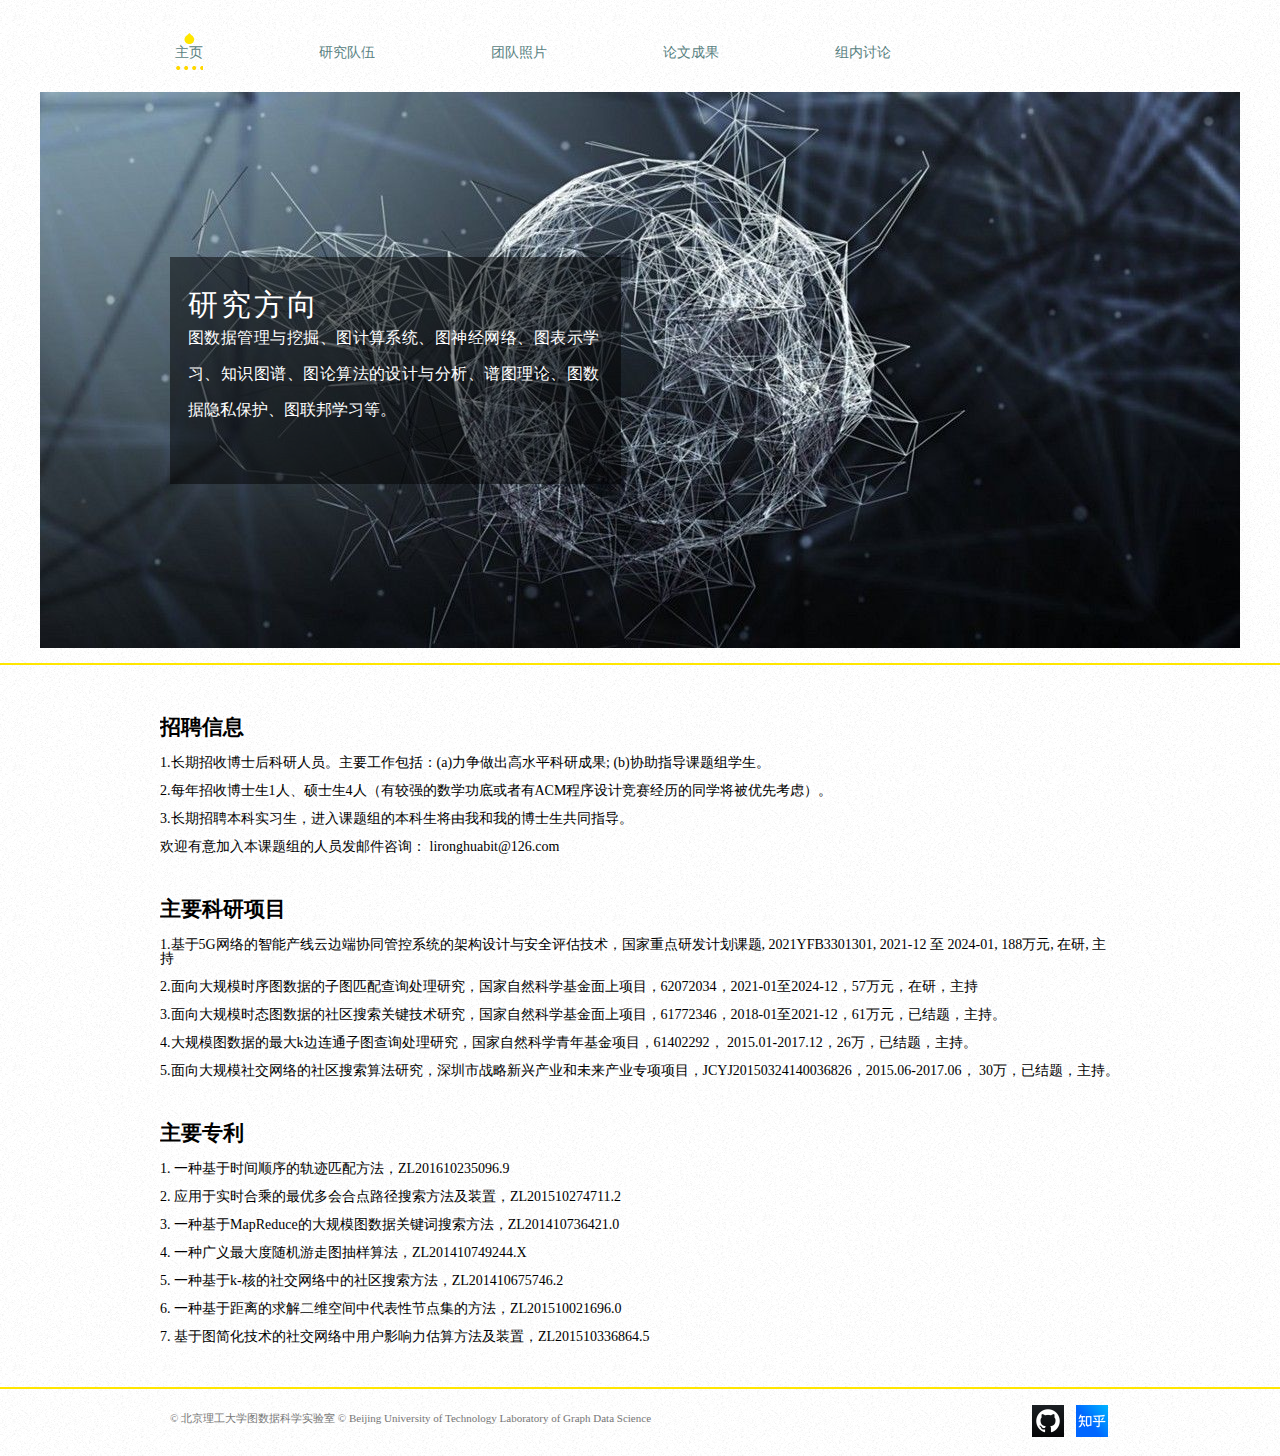
<file: index.html>
<!DOCTYPE HTML>
<html>
<head>
	<meta charset="UTF-8">
	<title>北京理工大学图数据科学实验室</title>
	<link rel="stylesheet" href="css/style.css" type="text/css">
</head>
<body>
	<div id="header">

		<ul>
			<li class="selected">
				<a href="index.html">主页</a>
			</li>
			<li>
				<a href="about.html">研究队伍</a>
			</li>
			<li>
				<a href="photo.html">团队照片</a>
			</li>
			<li>
				<a href="papers.html">论文成果</a>
			</li>
			<li>
				<a href="talk.html">组内讨论</a>
			</li>
		</ul>
	</div>
	<div id="section">
		<div>
			<div>
				<h1>研究方向</h1>
				<p>
					图数据管理与挖掘、图计算系统、图神经网络、图表示学习、知识图谱、图论算法的设计与分析、谱图理论、图数据隐私保护、图联邦学习等。
				</p>
			</div>
		</div>
	</div>
	<div id="featured">
		<div>
			<div>
				<h2>招聘信息</h2>
				<p>
					1.长期招收博士后科研人员。主要工作包括：(a)力争做出高水平科研成果; (b)协助指导课题组学生。   
				</p>
				<p>
					2.每年招收博士生1人、硕士生4人（有较强的数学功底或者有ACM程序设计竞赛经历的同学将被优先考虑）。
				</p>
				<p>
					3.长期招聘本科实习生，进入课题组的本科生将由我和我的博士生共同指导。
				</p>
				<p>
					欢迎有意加入本课题组的人员发邮件咨询： lironghuabit@126.com
				</p>
				<p>
					&nbsp;
				</p>
				<h2>主要科研项目</h2>
				<p>
					1.基于5G网络的智能产线云边端协同管控系统的架构设计与安全评估技术，国家重点研发计划课题, 2021YFB3301301, 2021-12 至 2024-01, 188万元, 在研, 主持   
				</p>
				<p>
					2.面向大规模时序图数据的子图匹配查询处理研究，国家自然科学基金面上项目，62072034，2021-01至2024-12，57万元，在研，主持
				</p>
				<p>
					3.面向大规模时态图数据的社区搜索关键技术研究，国家自然科学基金面上项目，61772346，2018-01至2021-12，61万元，已结题，主持。
				</p>
				<p>
					4.大规模图数据的最大k边连通子图查询处理研究，国家自然科学青年基金项目，61402292， 2015.01-2017.12，26万，已结题，主持。
				</p>
				<p>
					5.面向大规模社交网络的社区搜索算法研究，深圳市战略新兴产业和未来产业专项项目，JCYJ20150324140036826，2015.06-2017.06， 30万，已结题，主持。
				</p>

				<p>
					&nbsp;
				</p>
				<h2>主要专利</h2>
				<p>
					1.    一种基于时间顺序的轨迹匹配方法，ZL201610235096.9
				</p>
				<p>
					2.    应用于实时合乘的最优多会合点路径搜索方法及装置，ZL201510274711.2
				</p>
				<p>
					3.    一种基于MapReduce的大规模图数据关键词搜索方法，ZL201410736421.0
				</p>
				<p>
					4.    一种广义最大度随机游走图抽样算法，ZL201410749244.X
				</p>
				<p>
					5.    一种基于k-核的社交网络中的社区搜索方法，ZL201410675746.2
				</p>
				<p>
					6.    一种基于距离的求解二维空间中代表性节点集的方法，ZL201510021696.0
				</p>
				<p>
					7.    基于图简化技术的社交网络中用户影响力估算方法及装置，ZL201510336864.5
				</p>
			</div>
		</div>
	</div>
	<div id="footer">
		<div>
			<p>
				<span>&copy; 北京理工大学图数据科学实验室 &copy; Beijing University of Technology Laboratory of Graph Data Science<a target="_blank" href="index.html"></a>
			</p>
			<ul>
				<li id="github">
					<a href="https://github.com/Bit-GraphML"><img src="images/github.png" alt=""></a>
				</li>
				<li id="zhihu">
					<a href="https://www.zhihu.com/"><img src="images/zhihu.png" alt=""></a>
				</li>
			</ul>
		</div>
	</div>
</body>
</html>
</file>
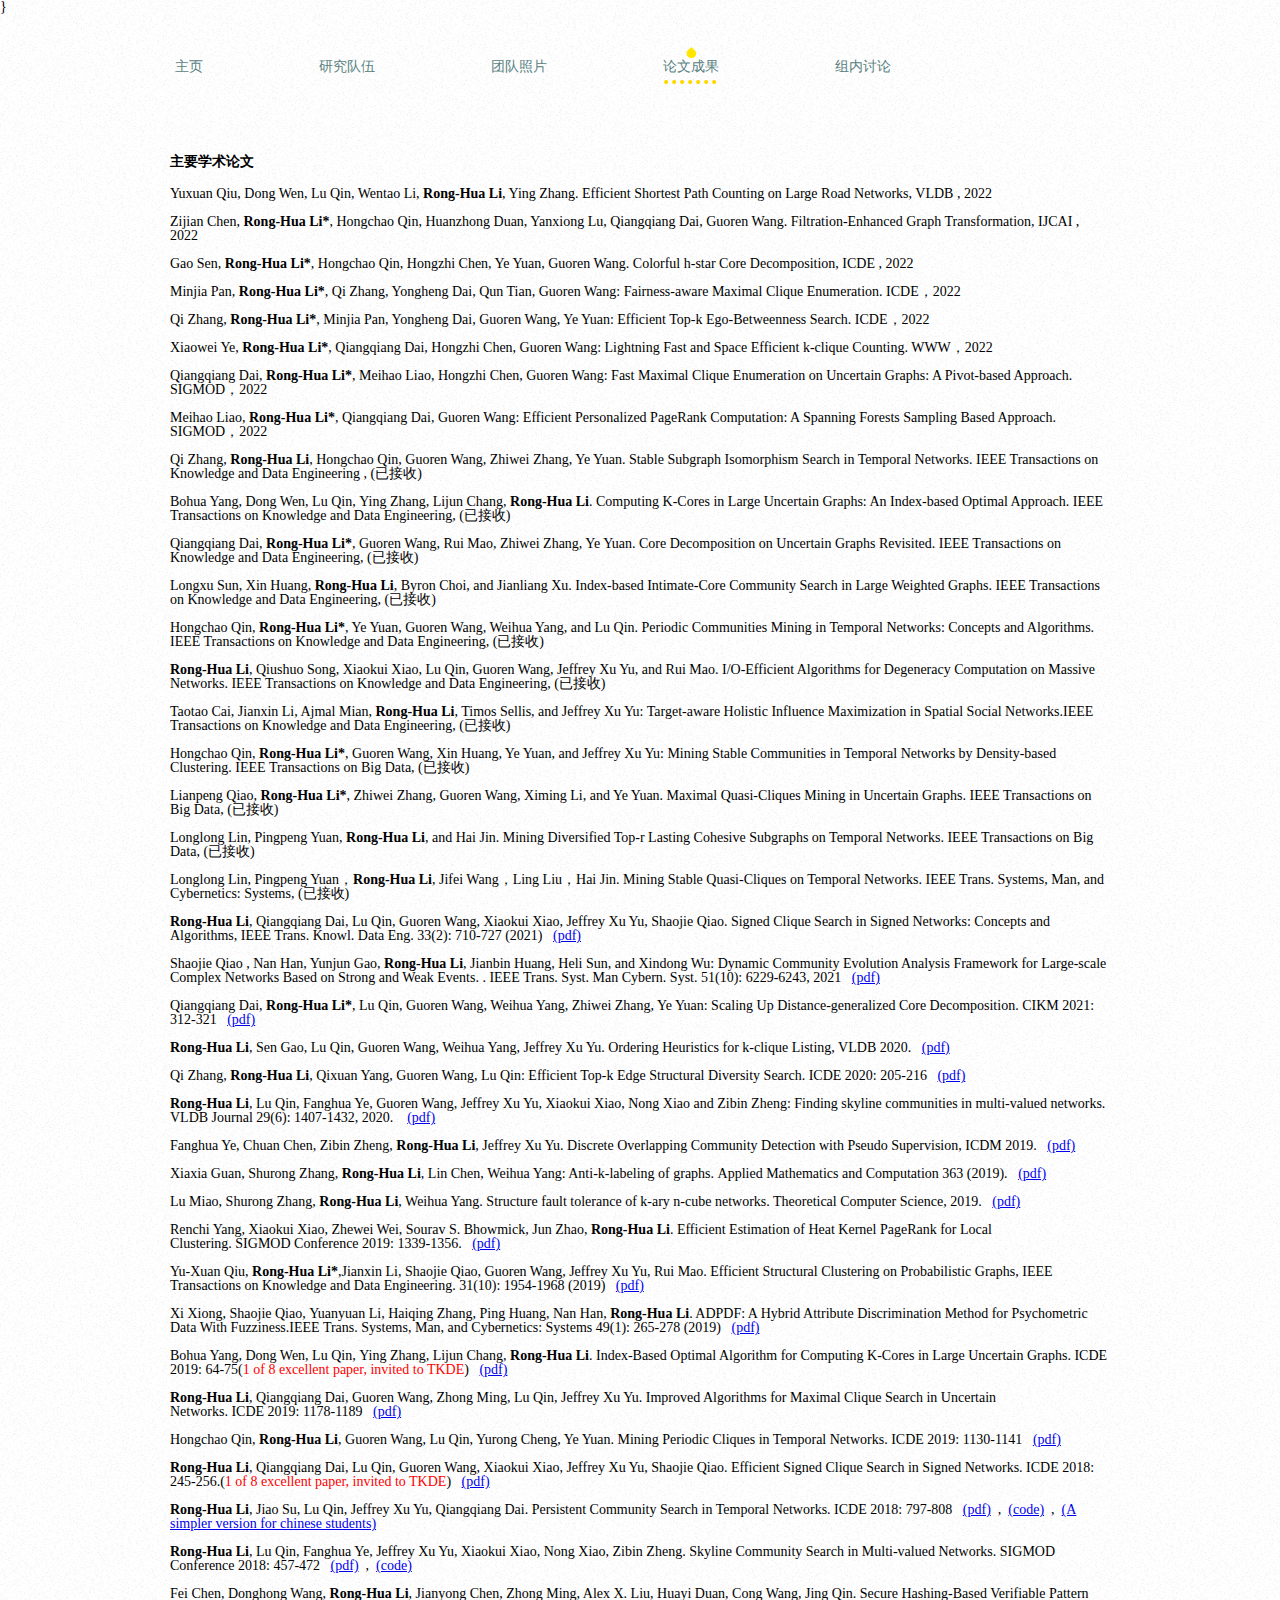
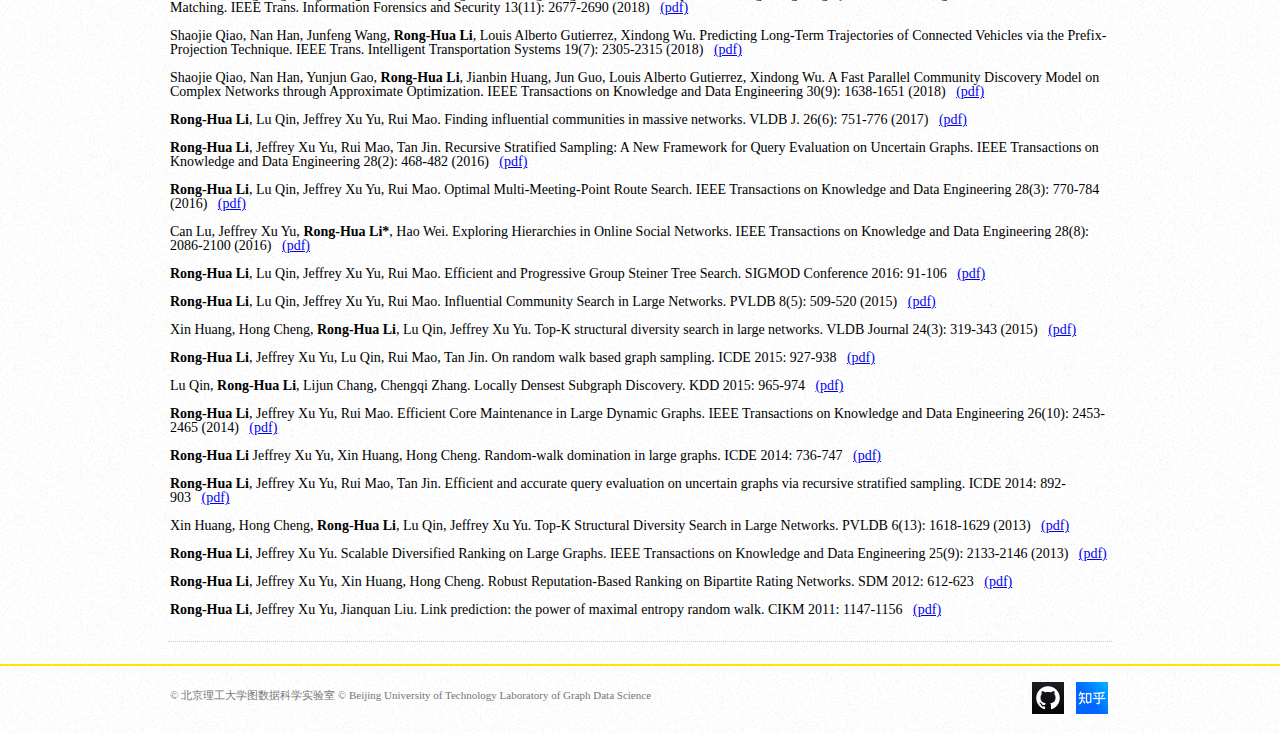
<file: papers.html>
<!DOCTYPE HTML>
<html>
<head>
	<meta charset="UTF-8">
	<title>北京理工大学图数据科学实验室</title>
	<link rel="stylesheet" href="css/style.css" type="text/css">
	<style>
	.con01_t {
	padding: 10px 2px;
	margin: 0 8px;
	border-bottom: 1px dotted #ccc;
	}
	</style>
	<!-- jQuery文件。务必在bootstrap.min.js 之前引入 -->
	<script src="https://cdn.staticfile.org/jquery/2.1.1/jquery.min.js"></script>
	<script type="text/javascript">
		$(function () {
			/*自动为每篇论文添加序号*/
			$("#papers p").each(function(index,domEle){
				$(domEle).prepend((index+1)+".&nbsp;&nbsp;");
			})	
		})
	</script>
}

</head>
<body>
	<div id="header">
		
		<ul>
			<li>
				<a href="index.html">主页</a>
			</li>
			<li>
				<a href="about.html">研究队伍</a>
			</li>
			<li>
				<a href="photo.html">团队照片</a>
			</li>
			<li class="selected">
				<a href="papers.html">论文成果</a>
			</li>
			<li>
				<a href="talk.html">组内讨论</a>
			</li>
		</ul>
	</div>
	<div id="body">
		<div class="con01_t" id="papers">
			<h4>主要学术论文</h4>
			<p>
				Yuxuan Qiu, Dong Wen, Lu Qin, Wentao Li, <strong>Rong-Hua Li</strong>, Ying Zhang. Efficient Shortest Path Counting on Large Road Networks, VLDB , 2022
			</p>

			<p>
				Zijian Chen, <strong>Rong-Hua Li*</strong>, Hongchao Qin, Huanzhong Duan, Yanxiong Lu, Qiangqiang Dai, Guoren Wang. Filtration-Enhanced Graph Transformation, IJCAI , 2022
			</p>

			<p>
				Gao Sen, <strong>Rong-Hua Li*</strong>, Hongchao Qin, Hongzhi Chen, Ye Yuan, Guoren Wang. Colorful h-star Core Decomposition, ICDE , 2022
			</p>

			<p>
				Minjia Pan, <strong>Rong-Hua Li*</strong>, Qi Zhang, Yongheng Dai, Qun Tian, Guoren Wang: Fairness-aware Maximal Clique Enumeration. ICDE，2022
			</p>

			<p>
					Qi Zhang, <strong>Rong-Hua Li*</strong>, Minjia Pan, Yongheng Dai, Guoren Wang, Ye Yuan: Efficient Top-k Ego-Betweenness Search. ICDE，2022
			</p>

			<p>
				Xiaowei Ye, <strong>Rong-Hua Li*</strong>, Qiangqiang Dai, Hongzhi Chen, Guoren Wang: Lightning Fast and Space Efficient k-clique Counting. WWW，2022
			</p>

			<p>
				Qiangqiang Dai, <strong>Rong-Hua Li*</strong>, Meihao Liao, Hongzhi Chen, Guoren Wang: Fast Maximal Clique Enumeration on Uncertain Graphs: A Pivot-based Approach. SIGMOD，2022
			</p>

			<p>
				Meihao Liao, <strong>Rong-Hua Li*</strong>, Qiangqiang Dai, Guoren Wang: Efficient Personalized PageRank Computation: A Spanning Forests Sampling Based Approach. SIGMOD，2022
			</p>

			<p>
				Qi Zhang, <strong>Rong-Hua Li</strong>, Hongchao Qin, Guoren Wang, Zhiwei Zhang, Ye Yuan. Stable Subgraph Isomorphism Search in Temporal Networks. IEEE Transactions on Knowledge and Data Engineering  , (已接收)
			</p>

			<p>
				Bohua Yang, Dong Wen, Lu Qin, Ying Zhang, Lijun Chang, <strong>Rong-Hua Li</strong>. Computing K-Cores in Large Uncertain Graphs: An Index-based Optimal Approach. IEEE Transactions on Knowledge and Data Engineering, (已接收)
			</p>

			<p>
				Qiangqiang Dai, <strong>Rong-Hua Li*</strong>, Guoren Wang, Rui Mao, Zhiwei Zhang, Ye Yuan. Core Decomposition on Uncertain Graphs Revisited. IEEE Transactions on Knowledge and Data Engineering, (已接收)
			</p>

			<p>
				Longxu Sun, Xin Huang, <strong>Rong-Hua Li</strong>, Byron Choi, and Jianliang Xu. Index-based Intimate-Core Community Search in Large Weighted Graphs. IEEE Transactions on Knowledge and Data Engineering, (已接收)
			</p>

			<p>
				Hongchao Qin, <strong>Rong-Hua Li*</strong>, Ye Yuan, Guoren Wang, Weihua Yang, and Lu Qin. Periodic Communities Mining in Temporal Networks: Concepts and Algorithms.  IEEE Transactions on Knowledge and Data Engineering, (已接收)
			</p>

			<p>
				<strong>Rong-Hua Li</strong>, Qiushuo Song, Xiaokui Xiao, Lu Qin, Guoren Wang, Jeffrey Xu Yu, and Rui Mao. I/O-Efficient Algorithms for Degeneracy Computation on Massive Networks. IEEE Transactions on Knowledge and Data Engineering, (已接收)&nbsp;&nbsp;&nbsp;
			</p>

			<p>
				Taotao Cai, Jianxin Li, Ajmal Mian, <strong>Rong-Hua Li</strong>, Timos Sellis, and Jeffrey Xu Yu: Target-aware Holistic Influence Maximization in Spatial Social Networks.IEEE Transactions on Knowledge and Data Engineering, (已接收)&nbsp;&nbsp;&nbsp;
			</p>

			<p>
				Hongchao Qin, <strong>Rong-Hua Li*</strong>, Guoren Wang, Xin Huang, Ye Yuan, and Jeffrey Xu Yu: Mining Stable Communities in Temporal Networks by Density-based Clustering. IEEE Transactions on Big Data, (已接收)&nbsp;&nbsp;&nbsp;

			<p>
				Lianpeng Qiao, <strong>Rong-Hua Li*</strong>, Zhiwei Zhang, Guoren Wang, Ximing Li, and Ye Yuan. Maximal Quasi-Cliques Mining in Uncertain Graphs. IEEE Transactions on Big Data, (已接收)&nbsp;&nbsp;&nbsp;
			</p>

			<p>
				Longlong Lin, Pingpeng Yuan, <strong>Rong-Hua Li</strong>, and Hai Jin. Mining Diversified Top-r Lasting Cohesive Subgraphs on Temporal Networks. IEEE Transactions on Big Data, (已接收)&nbsp;&nbsp;&nbsp;
			</p>

			<p>
				Longlong Lin, Pingpeng Yuan，<strong>Rong-Hua Li</strong>, Jifei Wang，Ling Liu，Hai Jin. Mining Stable Quasi-Cliques on Temporal Networks. IEEE Trans. Systems, Man, and Cybernetics: Systems, (已接收)&nbsp;&nbsp;&nbsp;
			</p>

			<p>
				<strong>Rong-Hua Li</strong>, Qiangqiang Dai, Lu Qin, Guoren Wang, Xiaokui Xiao, Jeffrey Xu Yu, Shaojie Qiao. Signed Clique Search in Signed Networks: Concepts and Algorithms, IEEE Trans. Knowl. Data Eng. 33(2): 710-727 (2021)&nbsp;&nbsp;&nbsp;<a href="./PaperFiles/Signed Clique Search in Signed Networks Concepts and Algorithms.pdf">(pdf)</a>
			</p>

			<p>
				Shaojie Qiao , Nan Han, Yunjun Gao, <strong>Rong-Hua Li</strong>, Jianbin Huang, Heli Sun, and Xindong Wu: Dynamic Community Evolution Analysis Framework for Large-scale Complex Networks Based on Strong and Weak Events. . IEEE Trans. Syst. Man Cybern. Syst. 51(10): 6229-6243, 2021&nbsp;&nbsp;&nbsp;<a href="#">(pdf)</a>
			</p>

			<p>
				Qiangqiang Dai, <strong>Rong-Hua Li*</strong>, Lu Qin, Guoren Wang, Weihua Yang, Zhiwei Zhang, Ye Yuan: Scaling Up Distance-generalized Core Decomposition. CIKM 2021: 312-321&nbsp;&nbsp;&nbsp;<a href="#">(pdf)</a>
			</p>

			<p>
				<strong>Rong-Hua Li</strong>, Sen Gao, Lu Qin, Guoren Wang, Weihua Yang, Jeffrey Xu Yu. Ordering Heuristics for k-clique Listing, VLDB 2020.&nbsp;&nbsp;&nbsp;<a href="#">(pdf)</a>
			</p>

			<p>
				Qi Zhang, <strong>Rong-Hua Li</strong>, Qixuan Yang, Guoren Wang, Lu Qin: Efficient Top-k Edge Structural Diversity Search. ICDE 2020: 205-216&nbsp;&nbsp;&nbsp;<a href="#">(pdf)</a>
			</p>

			<p>
				<strong>Rong-Hua Li</strong>, Lu Qin, Fanghua Ye, Guoren Wang, Jeffrey Xu Yu, Xiaokui Xiao, Nong Xiao and Zibin Zheng: Finding skyline communities in multi-valued networks. VLDB Journal 29(6): 1407-1432, 2020. &nbsp;&nbsp;&nbsp;<a href="#">(pdf)</a>
			</p>
			
				
			<p>
				Fanghua Ye, Chuan Chen, Zibin Zheng, <strong>Rong-Hua Li</strong>, Jeffrey Xu Yu. Discrete Overlapping Community Detection with Pseudo Supervision, ICDM 2019.&nbsp;&nbsp;&nbsp;<a href="./PaperFiles/Discrete Overlapping Community Detection with Pseudo Supervision.pdf">(pdf)</a>
			</p>
			<p>
				Xiaxia Guan, Shurong Zhang, <strong>Rong-Hua Li</strong>, Lin Chen, Weihua Yang: Anti-k-labeling of graphs. Applied Mathematics and Computation 363 (2019).&nbsp;&nbsp;&nbsp;<a href="./PaperFiles/Anti-k-labeling of graphs.pdf">(pdf)</a>
			</p>

			<p>
				Lu Miao, Shurong Zhang, <strong>Rong-Hua Li</strong>, Weihua Yang. Structure fault tolerance of k-ary n-cube networks. Theoretical Computer Science, 2019.&nbsp;&nbsp;&nbsp;<a href="./PaperFiles/Structure fault tolerance of k-ary n-cube networks.pdf">(pdf)</a>
			</p>

			<p>
				Renchi Yang, Xiaokui Xiao, Zhewei Wei, Sourav S. Bhowmick, Jun Zhao, <strong>Rong-Hua Li</strong>. Efficient Estimation of Heat Kernel PageRank for Local Clustering. SIGMOD Conference 2019: 1339-1356.&nbsp;&nbsp;&nbsp;<a href="./PaperFiles/Efficient Estimation of Heat Kernel PageRank for Local Clustering.pdf">(pdf)</a>
			</p>

			<p>
				Yu-Xuan Qiu, <strong>Rong-Hua Li*</strong>,Jianxin Li, Shaojie Qiao, Guoren Wang, Jeffrey Xu Yu, Rui Mao. Efficient Structural Clustering on Probabilistic Graphs, IEEE Transactions on Knowledge and Data Engineering. 31(10): 1954-1968 (2019)&nbsp;&nbsp;&nbsp;<a href="./PaperFiles/Efficient Structural Clustering on Probabilistic Graphs.pdf">(pdf)</a>
			</p>

			<p>
				Xi Xiong, Shaojie Qiao, Yuanyuan Li, Haiqing Zhang, Ping Huang, Nan Han, <strong>Rong-Hua Li</strong>. ADPDF: A Hybrid Attribute Discrimination Method for Psychometric Data With Fuzziness.IEEE Trans. Systems, Man, and Cybernetics: Systems 49(1): 265-278 (2019)&nbsp;&nbsp;&nbsp;<a href="./PaperFiles/A Hybrid Attribute Discrimination Method for Psychometric Data With Fuzziness.pdf">(pdf)</a>
			</p>

			<p>
				Bohua Yang, Dong Wen, Lu Qin, Ying Zhang, Lijun Chang, <strong>Rong-Hua Li</strong>. Index-Based Optimal Algorithm for Computing K-Cores in Large Uncertain Graphs. ICDE 2019: 64-75(<span style="color:rgb(255, 0, 0)">1 of 8 excellent paper, invited to TKDE</span>)&nbsp;&nbsp;&nbsp;<a href="./PaperFiles/Index-Based Optimal Algorithm for Computing K-Cores in Large Uncertain Graphs.pdf">(pdf)</a>
			</p>

			<p>
				<strong>Rong-Hua Li</strong>, Qiangqiang Dai, Guoren Wang, Zhong Ming, Lu Qin, Jeffrey Xu Yu. Improved Algorithms for Maximal Clique Search in Uncertain Networks. ICDE 2019: 1178-1189&nbsp;&nbsp;&nbsp;<a href="./PaperFiles/Improved Algorithms for Maximal Clique Search in Uncertain Networks.pdf">(pdf)</a>
			</p>

			<p>
				Hongchao Qin, <strong>Rong-Hua Li</strong>, Guoren Wang, Lu Qin, Yurong Cheng, Ye Yuan. Mining Periodic Cliques in Temporal Networks. ICDE 2019: 1130-1141&nbsp;&nbsp;&nbsp;<a href="./PaperFiles/Mining Periodic Cliques in Temporal Networks.pdf">(pdf)</a>
			</p>

			<p>
				<strong>Rong-Hua Li</strong>, Qiangqiang Dai, Lu Qin, Guoren Wang, Xiaokui Xiao, Jeffrey Xu Yu, Shaojie Qiao. Efficient Signed Clique Search in Signed Networks. ICDE 2018: 245-256.(<span style="color:rgb(255, 0, 0)">1 of 8 excellent paper, invited to TKDE</span>)&nbsp;&nbsp;&nbsp;<a href="./PaperFiles/Efficient Signed Clique Search in Signed Networks.pdf">(pdf)</a>
			</p>

			<p>
				<strong>Rong-Hua Li</strong>, Jiao Su, Lu Qin, Jeffrey Xu Yu, Qiangqiang Dai. Persistent Community Search in Temporal Networks. ICDE 2018: 797-808&nbsp;&nbsp;&nbsp;<a href="./PaperFiles/Persistent Community Search in Temporal Networks.pdf">(pdf)</a>&nbsp;&nbsp;,&nbsp;&nbsp;<a href="https://github.com/BoleynSu/tcore">(code)</a>&nbsp;&nbsp;,&nbsp;&nbsp;<a href="./Rong-Hua Li_files/temperoal_K_CORE.cpp">(A simpler version for chinese students)</a>
			</p>

			<p>
				<strong>Rong-Hua Li</strong>, Lu Qin, Fanghua Ye, Jeffrey Xu Yu, Xiaokui Xiao, Nong Xiao, Zibin Zheng. Skyline Community Search in Multi-valued Networks. SIGMOD Conference 2018: 457-472&nbsp;&nbsp;&nbsp;<a href="./PaperFiles/Skyline Community Search in Multi-valued Networks.pdf">(pdf)</a>&nbsp;&nbsp;,&nbsp;&nbsp;<a href="https://github.com/smartyfh/MAIC">(code)</a>
			</p>

			<p>
				Fei Chen, Donghong Wang, <strong>Rong-Hua Li</strong>, Jianyong Chen, Zhong Ming, Alex X. Liu, Huayi Duan, Cong Wang, Jing Qin. Secure Hashing-Based Verifiable Pattern Matching. IEEE Trans. Information Forensics and Security 13(11): 2677-2690 (2018)&nbsp;&nbsp;&nbsp;<a href="./PaperFiles/Secure Hashing-Based Verifiable Pattern Matching.pdf">(pdf)</a>
			</p>

			<p>
				Shaojie Qiao, Nan Han, Junfeng Wang, <strong>Rong-Hua Li</strong>, Louis Alberto Gutierrez, Xindong Wu. Predicting Long-Term Trajectories of Connected Vehicles via the Prefix-Projection Technique. IEEE Trans. Intelligent Transportation Systems 19(7): 2305-2315 (2018)&nbsp;&nbsp;&nbsp;<a href="./PaperFiles/Predicting Long-Term Trajectories of Connected Vehicles via the Prefix-Projection Technique.pdf">(pdf)</a>
			</p>

			<p>
				Shaojie Qiao, Nan Han, Yunjun Gao, <strong> Rong-Hua Li</strong>, Jianbin Huang, Jun Guo, Louis Alberto Gutierrez, Xindong Wu. A Fast Parallel Community Discovery Model on Complex Networks through Approximate Optimization. IEEE Transactions on Knowledge and Data Engineering 30(9): 1638-1651 (2018)&nbsp;&nbsp;&nbsp;<a href="./PaperFiles/A Fast Parallel Community Discovery Model on Complex Networks through Approximate Optimization.pdf">(pdf)</a>
			</p>

			<p>
				<strong>Rong-Hua Li</strong>, Lu Qin, Jeffrey Xu Yu, Rui Mao. Finding influential communities in massive networks. VLDB J. 26(6): 751-776 (2017)&nbsp;&nbsp;&nbsp;<a href="./PaperFiles/Finding influential communities in massive networks.pdf">(pdf)</a>
			</p>

			<p>
				<strong>Rong-Hua Li</strong>, Jeffrey Xu Yu, Rui Mao, Tan Jin. Recursive Stratified Sampling: A New Framework for Query Evaluation on Uncertain Graphs. IEEE Transactions on Knowledge and Data Engineering 28(2): 468-482 (2016)&nbsp;&nbsp;&nbsp;<a href="./PaperFiles/A New Framework for Query Evaluation on Uncertain Graphs.pdf">(pdf)</a>
			</p>

			<p>
				<strong>Rong-Hua Li</strong>, Lu Qin, Jeffrey Xu Yu, Rui Mao. Optimal Multi-Meeting-Point Route Search. IEEE Transactions on Knowledge and Data Engineering 28(3): 770-784 (2016)&nbsp;&nbsp;&nbsp;<a href="./PaperFiles/Optimal Multi-Meeting-Point Route Search.pdf">(pdf)</a>
			</p>

			<p>
				Can Lu, Jeffrey Xu Yu, <strong>Rong-Hua Li*</strong>, Hao Wei. Exploring Hierarchies in Online Social Networks. IEEE Transactions on Knowledge and Data Engineering 28(8): 2086-2100 (2016)&nbsp;&nbsp;&nbsp;<a href="./PaperFiles/Exploring Hierarchies in Online Social Networks.pdf">(pdf)</a>
			</p>

			<p>
				<strong>Rong-Hua Li</strong>, Lu Qin, Jeffrey Xu Yu, Rui Mao. Efficient and Progressive Group Steiner Tree Search. SIGMOD Conference 2016: 91-106&nbsp;&nbsp;&nbsp;<a href="./PaperFiles/Efficient and Progressive Group Steiner Tree Search.pdf">(pdf)</a>
			</p>

			<p>
				<strong>Rong-Hua Li</strong>, Lu Qin, Jeffrey Xu Yu, Rui Mao. Influential Community Search in Large Networks. PVLDB 8(5): 509-520 (2015)&nbsp;&nbsp;&nbsp;<a href="./PaperFiles/Influential Community Search in Large Networks.pdf">(pdf)</a>
			</p>

			<p>
				Xin Huang, Hong Cheng, <strong>Rong-Hua Li</strong>, Lu Qin, Jeffrey Xu Yu. Top-K structural diversity search in large networks. VLDB Journal 24(3): 319-343 (2015)&nbsp;&nbsp;&nbsp;<a href="./PaperFiles/Top-K structural diversity search in large networks(2015).pdf">(pdf)</a>
			</p>

			<p>
				<strong>Rong-Hua Li</strong>, Jeffrey Xu Yu, Lu Qin, Rui Mao, Tan Jin. On random walk based graph sampling. ICDE 2015: 927-938&nbsp;&nbsp;&nbsp;<a href="./PaperFiles/On random walk based graph sampling.pdf">(pdf)</a>
			</p>

			<p>
				Lu Qin, <strong>Rong-Hua Li</strong>, Lijun Chang, Chengqi Zhang. Locally Densest Subgraph Discovery. KDD 2015: 965-974&nbsp;&nbsp;&nbsp;<a href="./PaperFiles/Locally Densest Subgraph Discovery.pdf">(pdf)</a>
			</p>

			<p>
				<strong>Rong-Hua Li</strong>, Jeffrey Xu Yu, Rui Mao. Efficient Core Maintenance in Large Dynamic Graphs. IEEE Transactions on Knowledge and Data Engineering 26(10): 2453-2465 (2014)&nbsp;&nbsp;&nbsp;<a href="./PaperFiles/Efficient Core Maintenance in Large Dynamic Graphs.pdf">(pdf)</a>
			</p>

			<p>
				<strong>Rong-Hua Li</strong> Jeffrey Xu Yu, Xin Huang, Hong Cheng. Random-walk domination in large graphs. ICDE 2014: 736-747&nbsp;&nbsp;&nbsp;<a href="./PaperFiles/Random-walk domination in large graphs.pdf">(pdf)</a>
			</p>

			<p>
				<strong>Rong-Hua Li</strong>, Jeffrey Xu Yu, Rui Mao, Tan Jin. Efficient and accurate query evaluation on uncertain graphs via recursive stratified sampling. ICDE 2014: 892-903&nbsp;&nbsp;&nbsp;<a href="./PaperFiles/Efficient and accurate query evaluation on uncertain graphs via recursive stratified sampling.pdf">(pdf)</a>
			</p>

			<p>
				Xin Huang, Hong Cheng, <strong>Rong-Hua Li</strong>, Lu Qin, Jeffrey Xu Yu. Top-K Structural Diversity Search in Large Networks. PVLDB 6(13): 1618-1629 (2013)&nbsp;&nbsp;&nbsp;<a href="./PaperFiles/Top-K Structural Diversity Search in Large Networks(2013).pdf">(pdf)</a>
			</p>

			<p>
				<strong>Rong-Hua Li</strong>, Jeffrey Xu Yu. Scalable Diversified Ranking on Large Graphs. IEEE Transactions on Knowledge and Data Engineering 25(9): 2133-2146 (2013)&nbsp;&nbsp;&nbsp;<a href="./PaperFiles/Scalable Diversified Ranking on Large Graphs.pdf">(pdf)</a>
			</p>

			<p>
				<strong>Rong-Hua Li</strong>, Jeffrey Xu Yu, Xin Huang, Hong Cheng. Robust Reputation-Based Ranking on Bipartite Rating Networks. SDM 2012: 612-623&nbsp;&nbsp;&nbsp;<a href="./PaperFiles/Robust Reputation-Based Ranking on Bipartite Rating Networks.pdf">(pdf)</a>
			</p>

			<p>
				<strong>Rong-Hua Li</strong>, Jeffrey Xu Yu, Jianquan Liu. Link prediction: the power of maximal entropy random walk. CIKM 2011: 1147-1156&nbsp;&nbsp;&nbsp;<a href="./PaperFiles/Link prediction the power of maximal entropy random walk.pdf">(pdf)</a>
			</p>

		</div>
		
	</div>
	<div id="footer">
		<div>
			<p>
				<span>&copy; 北京理工大学图数据科学实验室 &copy; Beijing University of Technology Laboratory of Graph Data Science<a target="_blank" href="index.html"></a>
			</p>
			<ul>
				<li id="github">
					<a href="https://github.com/Bit-GraphML"><img src="images/github.png" alt=""></a>
				</li>
				<li id="zhihu">
					<a href="https://www.zhihu.com/"><img src="images/zhihu.png" alt=""></a>
				</li>
			</ul>
		</div>
	</div>
</body>
</html>
</file>
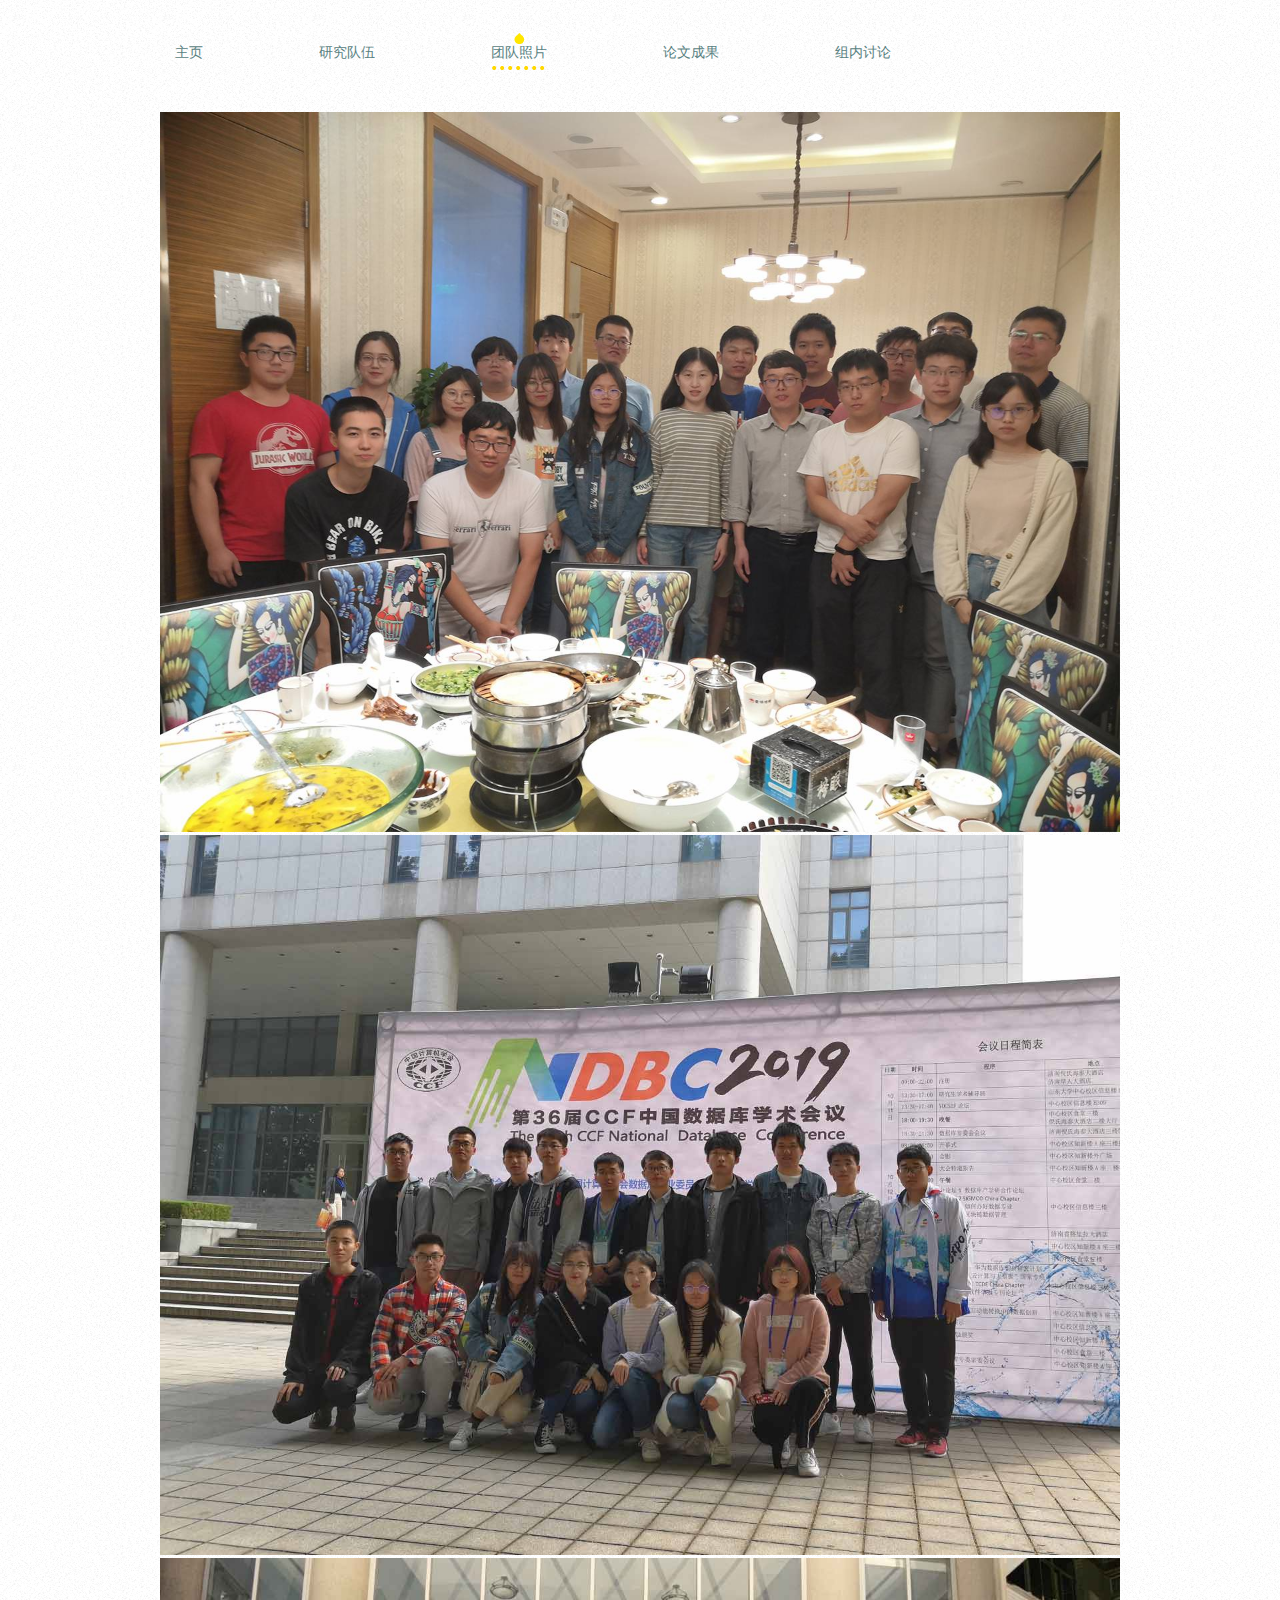
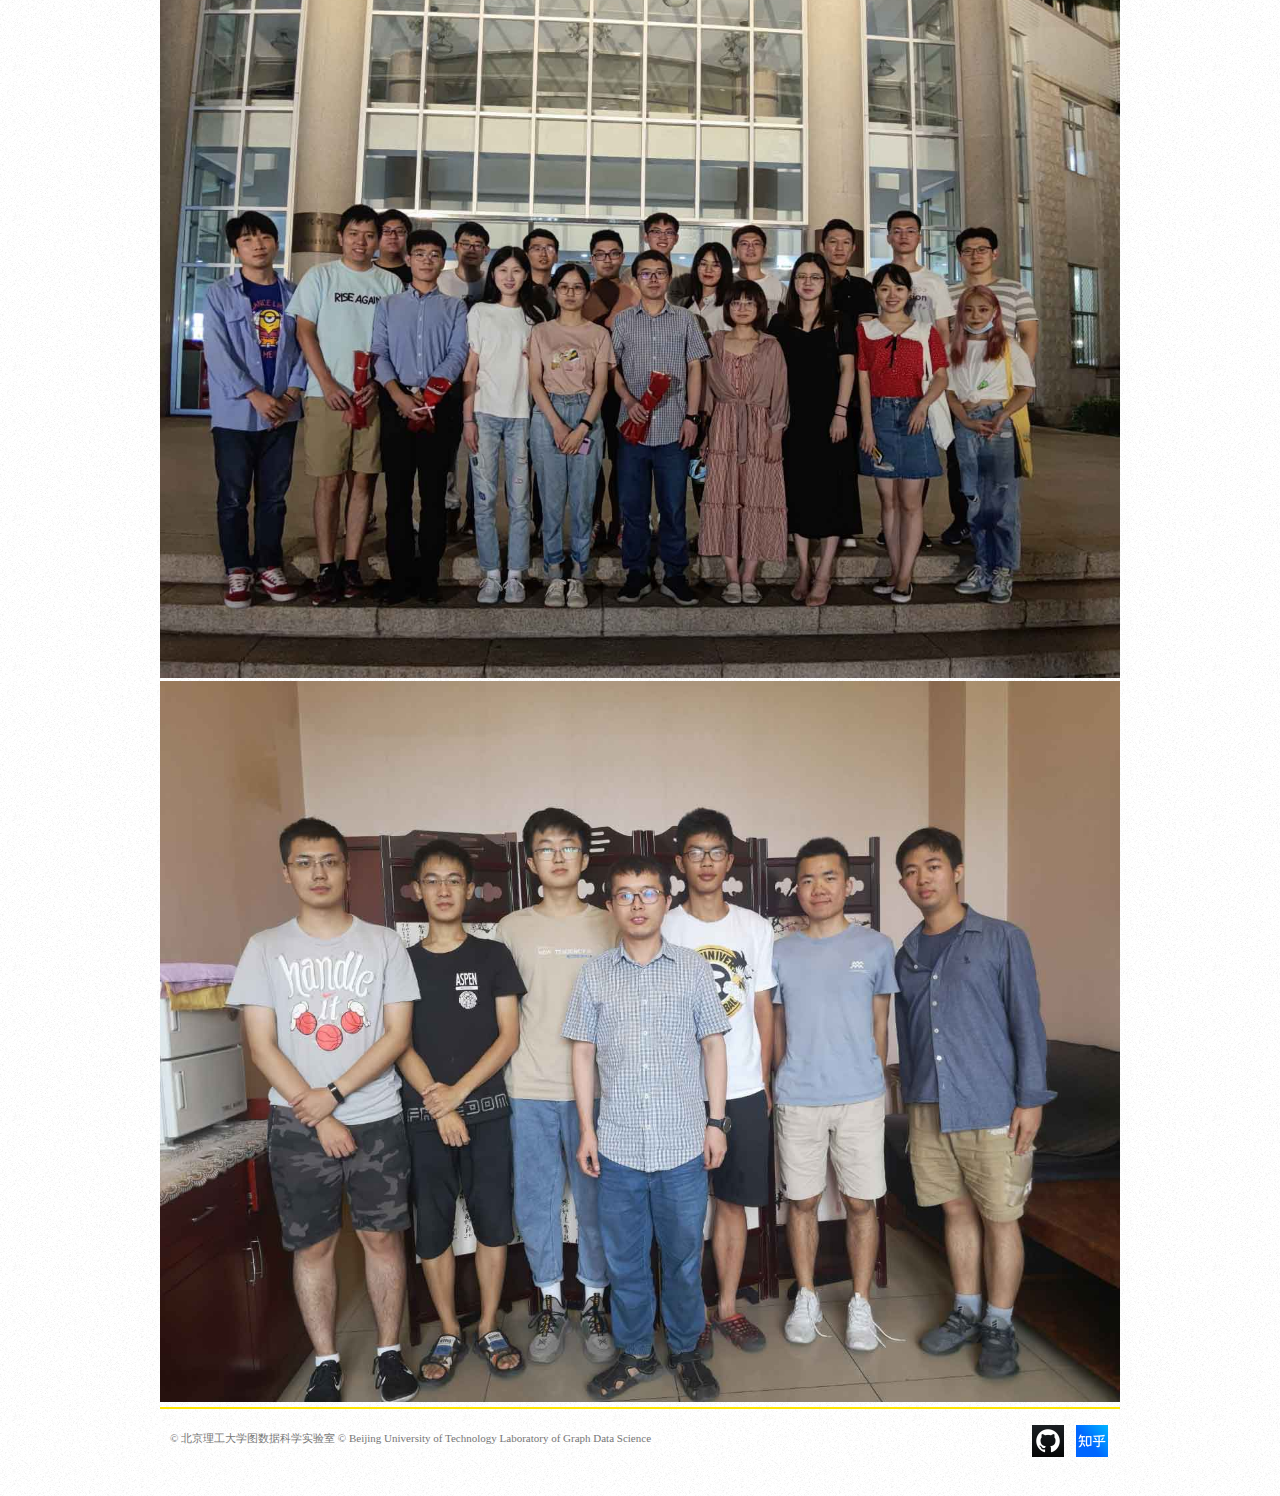
<file: photo.html>
<!DOCTYPE HTML>
<html>
<head>
	<meta charset="UTF-8">
	<title>北京理工大学图数据科学实验室</title>
	<link rel="stylesheet" href="css/style.css" type="text/css">
<style>
.ShaShiDi img{
	width:100%;
	height:auto;
}
</style>
</head>
<body>
	<div id="header">
	
		<ul>
			<li>
				<a href="index.html">主页</a>
			</li>
			<li>
				<a href="about.html">研究队伍</a>
			</li>
			<li class="selected">
				<a href="photo.html">团队照片</a>
			</li>
			<li>
				<a href="papers.html">论文成果</a>
			</li>
			<li>
				<a href="talk.html">组内讨论</a>
			</li>
		</ul>
	</div>
	<div id="body">
		<div class="ShaShiDi">
			<img src="images/ts01.jpg"/>
		</div>
		<div class="ShaShiDi">
			<img src="images/ts02.jpg"/>
		</div>
		<div class="ShaShiDi">
			<img src="images/ts03.jpg"/>
		</div>
		<div class="ShaShiDi">
			<img src="images/ts04.jpg"/>
		</div>
	<div id="footer">
		<div>
			<p>
				<span>&copy; 北京理工大学图数据科学实验室 &copy; Beijing University of Technology Laboratory of Graph Data Science<a target="_blank" href="index.html"></a>
			</p>
			<ul>
				<li id="github">
					<a href="https://github.com/Bit-GraphML"><img src="images/github.png" alt=""></a>
				</li>
				<li id="zhihu">
					<a href="https://www.zhihu.com/"><img src="images/zhihu.png" alt=""></a>
				</li>
			</ul>
		</div>
	</div>
</body>
</html>
</file>
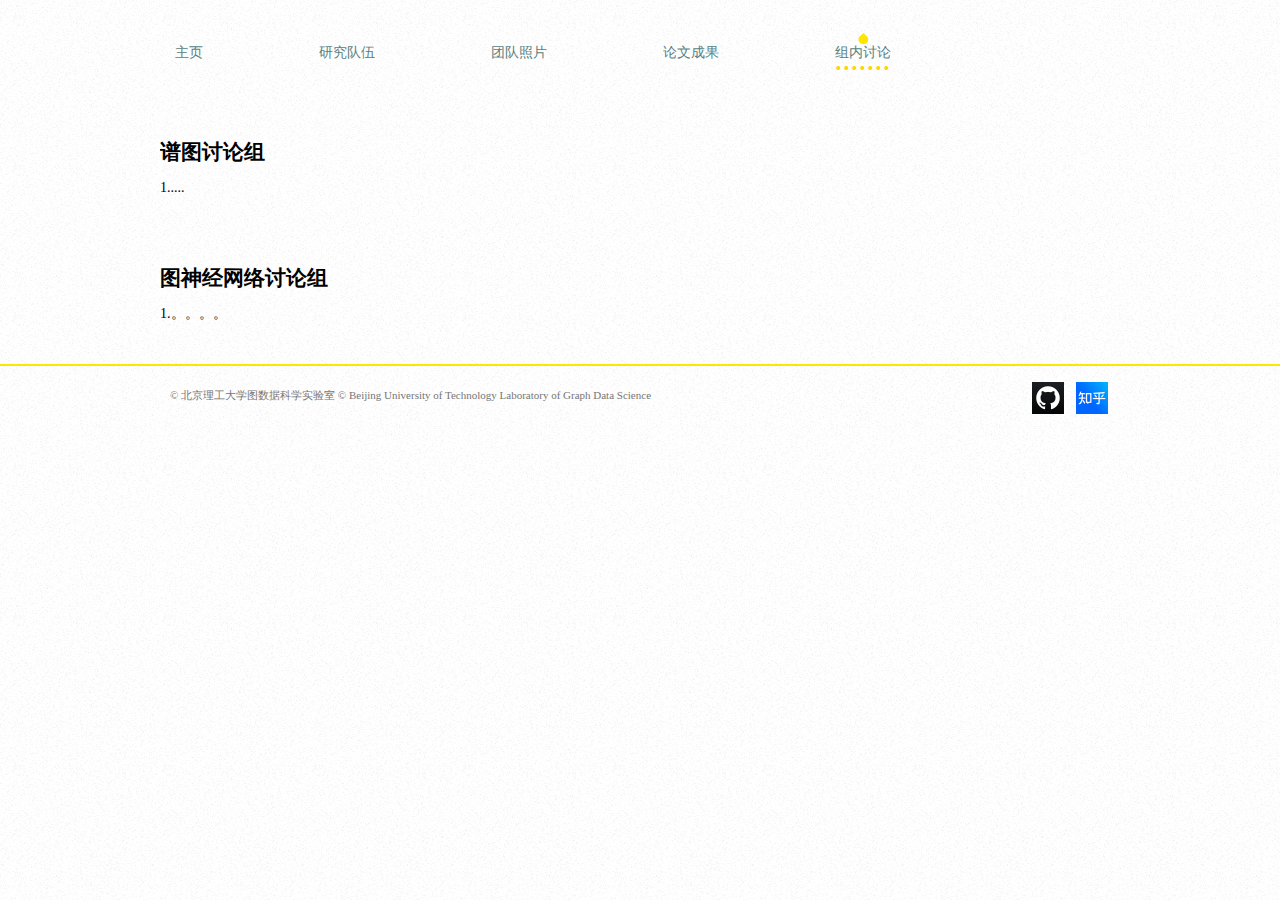
<file: talk.html>
<!DOCTYPE HTML>
<html>
<head>
	<meta charset="UTF-8">
	<title>Blog - Laboratory Website Template</title>
	<link rel="stylesheet" href="css/style.css" type="text/css">
</head>
<body>
	<div id="header">
		
		<ul>
			<li >
				<a href="index.html">主页</a>
			</li>
			<li>
				<a href="about.html">研究队伍</a>
			</li>
			<li>
				<a href="photo.html">团队照片</a>
			</li>
			<li>
				<a href="papers.html">论文成果</a>
			</li>
			<li class="selected">
				<a href="talk.html">组内讨论</a>
			</li>
		</ul>
	</div>

	<div id="featured">
		<div>
			<div>
				<h2>谱图讨论组</h2>
				<p>
					1..... 
				</p>
				<p>
					&nbsp;
				</p>
				<p>
					&nbsp;
				</p>
				<h2>图神经网络讨论组</h2>
				<p>
					1.。。。。  
				</p>

			</div>
		</div>
	</div>

	<div id="footer">
		<div>
			<p>
				<span>&copy; 北京理工大学图数据科学实验室 &copy; Beijing University of Technology Laboratory of Graph Data Science<a target="_blank" ></a>
			</p>
			<ul>
				<li id="github">
					<a href="https://github.com/Bit-GraphML"><img src="images/github.png" alt=""></a>
				</li>
				<li id="zhihu">
					<a href="https://www.zhihu.com/"><img src="images/zhihu.png" alt=""></a>
				</li>
			</ul>
		</div>
	</div>
</body>
</html>
</file>
<file: css/style.css>
/*Website Template by # */

@font-face {
	font-family: 'Conv_Ubuntu-Light';
	src: url('../fonts/Ubuntu-Light.eot');
}
body {
	background: url(../images/bg-body.jpg) repeat;
	font-family: 'Conv_Ubuntu-Light';
	font-size: 14px;
	font-weight: normal;
	line-height: 1;
	margin: 0;
	min-width: 960px;
	padding: 0;
}
#header {
	margin: 0;
	padding: 18px 0 0;
}
#header a.logo {
	display: block;
	height: 74px;
	margin: 0 auto 22px;
	padding: 0;
	width: 450px;
}
#header a.logo img {
	border: 0;
	display: block;
}
#header ul {
	margin: 0 auto;
	overflow: hidden;
	padding: 15px 0 22px;
	text-align: center;
	width: 960px;
}
#header ul li {
	float: left;
	list-style: none;
	margin: 0 0 0 116px;
	;
	padding: 0;
}
#header ul li:first-child {
	margin: 0 0 0 15px;
}
#header ul li a {
	color: #588181;
	display: block;
	height: 37px;
	line-height: 40px;
	margin: 0;
	padding: 0;
	text-align: center;
	text-decoration: none;
	text-transform: uppercase;
}
#header ul li a:hover {
	color: #254c4c;
}
#header ul li.selected {
	background: url(../images/bg-menu.png) no-repeat top center;
}
#header ul li.selected a {
	background: 	url(../images/dots.png) repeat-x left bottom;
}
#section {
	background: url(../images/back2.jpg) no-repeat center top;
	border-bottom: 2px solid #ffe600;
	height: 571px;
	margin: 0 0 2px;
	padding: 0;
}
#section > div {
	margin: 0 auto;
	padding: 165px 0 0;
	width: 960px;
}
#section div div {
	background-color: rgba(0,0,0,0.5);
	height: 161px;
	margin: 0 0 0 10px;
	padding: 33px 22px 33px 18px;
	width: 411px;
}
#section div div h1 {
	color: #ffffff;
	font-size: 30px;
	font-weight: normal;
	letter-spacing: 3px;
	margin: 0;
	padding: 0;
	text-transform: uppercase;
}
#section div div p {
	color: #ffffff;
	font-size: 16px;
	line-height: 36px;
	margin: 0;
	padding: 0;
	text-align: justify;
}
#section div div p a {
	color: #94acb3;
}
#section div div p a:hover {
	color: #386370;
}
#container {
	background: url(../images/bg-content.jpg) repeat;
}
#featured {
	
	margin: 0;
	padding: 0;
}
#featured > div {
	margin: 0 auto;
	overflow: hidden;
	padding: 33px 0 27px;
	width: 960px;
}
#featured div .article {
	margin: 0;
	padding: 0 10px;
}
#featured div .article2 {

	margin: 0;
	padding: 0 10px;
}
#featured div .article2 h2 {
	font-size: 24px;
	font-weight: normal;
	margin: 0;
	padding: 0 0 24px;
	text-transform: capitalize;
}
#featured div .article2 p {
	color: #767676;
	line-height: 30px;
	margin: 0;
	font-size: 22px;
}
#featured div .article2 p a {
	color: #767676;
	text-decoration: underline;
}
#featured div .article2 p a:hover {
	color: #333;
}
#featured div .article h2 {
	font-size: 24px;
	font-weight: normal;
	margin: 0;
	padding: 0 0 24px;
	text-transform: capitalize;
}
#featured div .article p {
	color: #767676;
	line-height: 30px;
	margin: 0;
	font-size: 22px;
}
#featured div .article p a {
	color: #767676;
	text-decoration: underline;
}
#featured div .article p a:hover {
	color: #333;
}
#featured div ul {
	float: left;
	margin: 0;
	overflow: hidden;
	padding: 0;
	width: 480px;
}
#featured div ul li {
	border: 1px solid #fff;
	background: #fff;
	cursor: pointer;
	float: left;
	list-style: none;
	margin: 0 10px 22px;
	padding: 0;
	position: relative;
	width: 218px;
}
#featured div ul li h3 {
	background: #94acb3;
	color: #ffe600;
	font-size: 16px;
	font-weight: normal;
	height: 37px;
	line-height: 37px;
	margin: 0;
	padding: 0;
	text-align: center;
	text-shadow: 1px 1px 0 #768a8f;
	text-transform: uppercase;
}
#featured div ul li div {
	background: #f9e420;
	border-top: 1px solid #fff;
	display: block;
	height: 129px;
	left: -99999px;
	margin: 0;
	opacity: 0.9;
	padding: 46px 24px;
	position: absolute;
	top: 37px;
	width: 170px;
}
#featured div ul li div p {
	color: #767676;
	font-size: 13px;
	line-height: 30px;
	text-align: center;
}
#featured div ul li div .more {
	color: #767676;
	display: block;
	font-weight: bold;
	text-align: center;
	text-decoration: none;
	text-transform: uppercase;
}
#featured div ul li:hover div {
	left: 0;
}
#featured div ul li img {
	display: block;
}
#body {
	margin: 0 auto;
	min-height: 1100px;
	overflow: hidden;
	padding: 20px 0;
	width: 960px;
}
#body .sidebar {
	background: #94acb3;
	float: left;
	margin: 0 10px 0 20px;
	padding: 0 0 10px;
	width: 210px;
}
#body .sidebar h3 {
	border-bottom: 2px solid #ffe600;
	color: #ffe600;
	font-size: 16px;
	font-weight: normal;
	line-height: 30px;
	margin: 0;
	padding: 3px 0;
	text-align: center;
	text-transform: uppercase;
}
#body .sidebar ul {
	margin: 0;
	padding: 0 0 0 20px;
}
#body .sidebar ul li {
	color: #fff;
	font-size: 12px;
	list-style: none;
	line-height: 30px;
	margin: 0;
	padding: 10px 0;
}
#body .sidebar ul li span {
	background: url(../images/icons.png) no-repeat;
	display: block;
	margin: 0;
	padding: 0 0 0 23px;
	text-transform: uppercase;
}
#body .sidebar ul li span.address {
	background-position: 0 -141px;
}
#body .sidebar ul li span.phone {
	background-position: 0 -166px;
}
#body .sidebar ul li span.email {
	background-position: 0 -191px;
}
#body .sidebar ul li span.twitter {
	background-position: 0 -216px;
}
#body .sidebar ul li span.facebook {
	background-position: 0 -241px;
}
#body .sidebar ul ul {
	margin: 0;
	padding: 0;
}
#body .sidebar ul ul li {
	padding: 0;
}
#body .sidebar ul li a {
	color: #ffe600;
	text-decoration: none;
}
#body .sidebar ul li a:hover {
	text-decoration: underline;
}
#body .content {
	float: left;
	margin: 0 10px 0 20px;
	padding: 0;
	width: 678px;
}
#body .content > img {
	border: 1px solid #fff;
	display: block;
}
#body .content h2 {
	color: #97aeb3;
	font-size: 24px;
	font-weight: normal;
	margin: 0;
	padding: 20px 0;
	text-transform: capitalize;
}
#body .content h3 {
	background: url(../images/icons.png) no-repeat 0 -350px;
	color: #767676;
	font-size: 14px;
	font-weight: normal;
	line-height: 30px;
	margin: 0;
	padding: 0;
	text-indent: 30px;
}
#body .content p {
	color: #767676;
	line-height: 30px;
	margin: 0;
	padding: 20px 0;
}
#body .content p a {
	color: #767676;
	text-decoration: underline;
}
#body .content p a:hover {
	color: #333;
}
#body > ul {
	margin: 0;
	padding: 0;
}
#body > ul > li {
	border-top: 2px solid #ffe600;
	list-style: none;
	margin: 0;
	overflow: hidden;
	padding: 40px 20px 20px;
}
#body > ul > li:first-child {
	border: 0;
	padding: 0 20px 20px;
}
#body ul li .figure {
	float: left;
	margin: 0 20px 0 0;
	padding: 0;
	width: 210px;
}
#body ul li .figure span {
	color: #94acb3;
	font-size: 16px;
	display: block;
	margin: 0;
	padding: 0 0 12px;
	text-transform: capitalize;
}
#body ul li .figure img {
	border: 1px solid #fff;
	display: block;
}
#body ul li .article {
	float: left;
	margin: 0;
	padding: 0;
	overflow: hidden;
	width: 690px;
}
#body ul li .article p {
	clear: both;
	color: #767676;
	line-height: 30px;
	margin: 0;
	padding: 20px 0 10px;
}
#body ul li .article p a {
	color: #767676;
	text-decoration: underline;
}
#body ul li .article p a:hover {
	color: #333;
}
#body ul li .article ul {
	float: left;
	margin: 0;
	padding: 0;
}
#body ul li .article ul li {
	color: #767676;
	display: block;
	line-height: 30px;
	list-style: none;
	margin: 0;
	padding: 0;
	text-transform: uppercase;
	width: 230px;
}
#body ul li .article ul li a {
	color: #767676;
	text-decoration: none;
	text-transform: uppercase;
}
#body ul li .article ul li a:hover {
	color: #386370;
}
#body .content .section {
	margin: 0;
	overflow: hidden;
	padding: 10px 0 0;
}
#body .content .section div {
	float: left;
	margin: 0 0 0 24px;
	padding: 0;
	width: 210px;
}
#body .content .section div span {
	background: #ffe600;
	color: #767676;
	display: block;
	line-height: 30px;
	margin: 0;
	padding: 0 0 0 10px;
	text-transform: uppercase;
}
#body .content .section div:first-child {
	margin: 0;
}
#body .content .section div ul {
	margin: 0;
	padding: 10px 0 10px 10px;
}
#body .content .section div ul.last {
	border-top: 2px solid #ffe600;
}
#body .content .section div ul li {
	color: #767676;
	line-height: 30px;
	list-style: none;
	margin: 0;
	padding: 15px 0;
	text-transform: uppercase;
}
#body .content .section div ul ul {
	padding: 0;
}
#body .content .section div ul ul li {
	text-transform: capitalize;
	padding: 0;
}
#body .content form {
	margin: 0;
	padding: 0;
}
#body .content form label {
	display: block;
	margin: 0;
	overflow: hidden;
	padding: 10px 0;
}
#body .content form label span {
	color: #767676;
	display: block;
	float: left;
	line-height: 24px;
	margin: 0;
	padding: 0;
	text-transform: capitalize;
	width: 130px;
}
#body .content form label input {
	border: 1px solid #94acb3;
	color: #767676;
	display: block;
	float: left;
	font-family: 'Conv_Ubuntu-Light';
	font-size: 14px;
	height: 21px;
	margin: 0;
	padding: 3px 5px;
	width: 308px;
}
#body .content form label textarea {
	border: 1px solid #94acb3;
	color: #767676;
	display: block;
	float: left;
	font-family: 'Conv_Ubuntu-Light';
	font-size: 14px;
	height: 147px;
	margin: 0;
	overflow: auto;
	padding: 5px;
	width: 528px;
}
#body .content form #submit {
	background: url(../images/button-submit.png) no-repeat 0 0;
	border: 0;
	cursor: pointer;
	display: block;
	height: 38px;
	margin: 5px 0 0 130px;
	padding: 0;
	width: 142px;
}
#body .content form #submit:hover {
	background-position: 0 -43px;
}

#body #sidebar {
	float: left;
	margin: 0;
	padding: 0;
	width: 288px;
}
#body #sidebar div {
	background: #94acb3;
	margin: 0 0 12px;
	padding: 0;
}
#body #sidebar div h3 {
	background: url(../images/icons.png) no-repeat;
	border-bottom: 2px solid #ffe600;
	color: #ffe600;
	font-size: 16px;
	font-weight: normal;
	height: 39px;
	line-height: 39px;
	margin: 0;
	padding: 0;
	text-transform: uppercase;
}
#body #sidebar div.archive h3 {
	background-position: 90px -273px;
	text-indent: 119px;
}
#body #sidebar div.categories h3 {
	background-position: 80px -311px;
	text-indent: 106px;
}
#body #sidebar div ul {
	margin: 0;
	padding: 10px 20px 20px;
}
#body #sidebar div ul li {
	list-style: none;
	line-height: 30px;
	margin: 0;
	padding: 0;
}
#body #sidebar div ul li a {
	color: #fff;
	font-size: 12px;
	text-decoration: none;
	text-transform: capitalize;
}
#body #sidebar div ul li a:hover {
	text-decoration: underline;
}
#footer {
	border-top: 2px solid #ffe600;
	margin: 2px 0 0;
	padding: 16px 0;
}
#footer div {
	margin: 0 auto;
	overflow: hidden;
	padding: 0;
	width: 960px;
}
#footer div p {
	color: #767676;
	float: left;
	font-size: 11px;
	line-height: 27px;
	margin: 0;
	padding: 0 0 0 10px;
}
#footer div p span {
	padding: 0 16px 0 0;
}
#footer div p a {
	color: #767676;
	text-decoration: none;
}
#footer div p a:hover {
	color: #000;
}
#footer div ul {
	float: right;
	margin: 0;
	overflow: hidden;
	padding: 0;
}
#footer div ul li {
	float: left;
	list-style: none;
	margin: 0 12px 0 0;
	padding: 0;
}
#footer div ul #github a {
	background-position: 0 0;
	background-size: 32px 32px;
	display: block;
	height: 32px;
	width: 32px;
}
#footer div ul #github a:hover {
	background-position: -32px 0;
}
#footer div ul #zhihu a {
	background-position: 0 -37px;
}
#footer div ul #zhihu a:hover {
	background-position: -32px -37px;
}
/* #footer div ul #googleplus a {
	background-position: 0 -74px;
}
#footer div ul #googleplus a:hover {
	background-position: -32px -74px;
}
#footer div ul #rss a {
	background-position: 0 -111px;
}
#footer div ul #rss a:hover {
	background-position: -32px -111px;
} */
</file>
